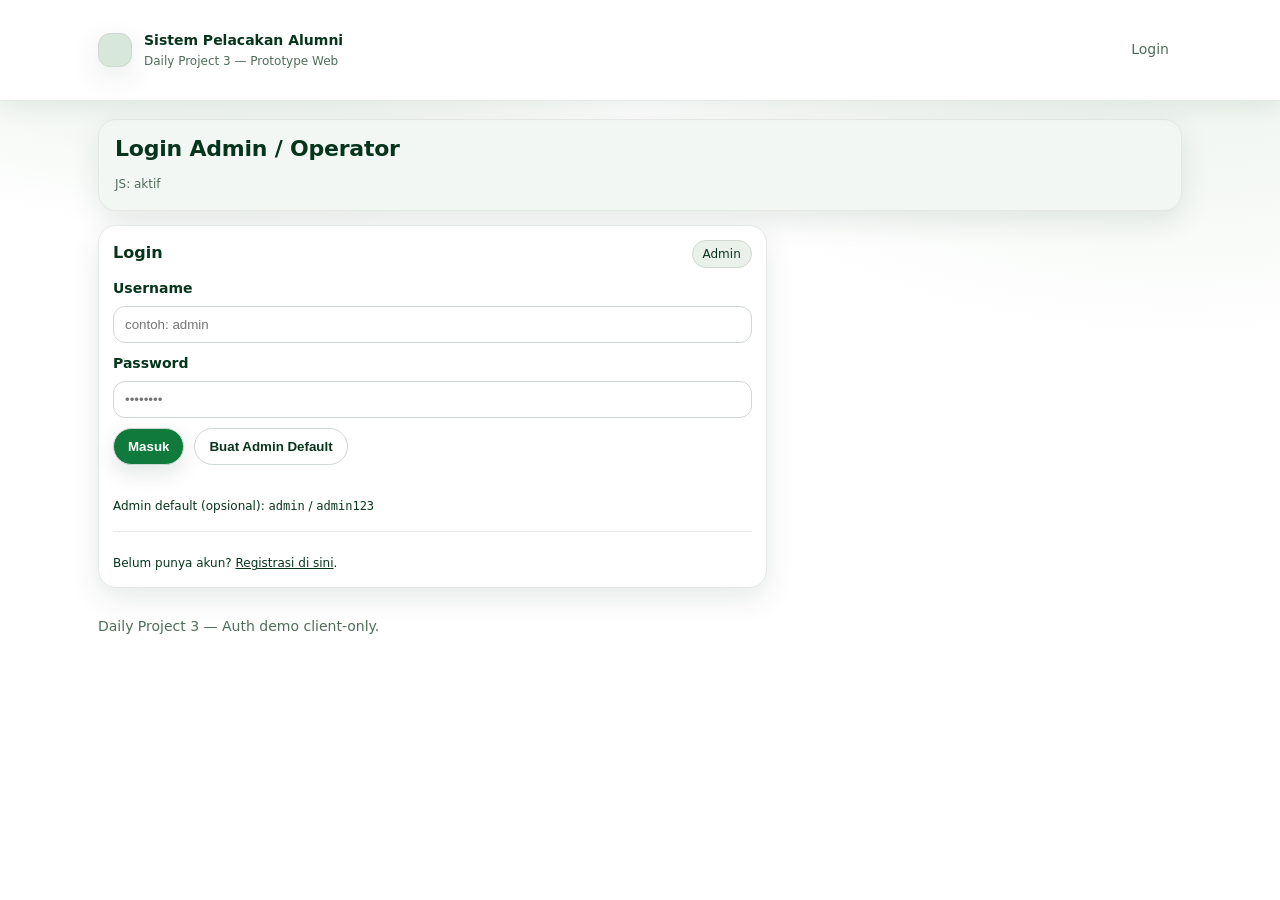
<file: index.html>
<!doctype html>
<html lang="id">
<head>
  <meta charset="utf-8" />
  <meta name="viewport" content="width=device-width, initial-scale=1" />
  <meta name="description" content="Prototype Sistem Pelacakan Alumni (Open Source)" />
  <title>Profiling — Sistem Pelacakan Alumni</title>
  <link rel="stylesheet" href="style.css?v=20260313" />
</head>
<body>
  <header class="site-header">
    <div class="container">
      <div class="topbar">
        <div class="brand">
          <div class="brand-mark" aria-hidden="true"></div>
          <div>
            <div class="brand-title">Sistem Pelacakan Alumni</div>
            <div class="brand-subtitle muted">Daily Project 3 — Prototype Web</div>
          </div>
        </div>
        <nav class="nav" aria-label="Navigasi">
          <a class="nav-link is-active" href="index.html" aria-current="page">Profiling</a>
          <a class="nav-link" href="search.html">Pencarian Publik</a>
          <a class="nav-link" href="validation.html">Validasi & Bukti</a>
        </nav>
        <button id="btnLogout" class="btn btn-ghost" type="button">Logout</button>
      </div>
    </div>
  </header>

  <main class="container">
    <section class="hero">
      <div>
        <h1>Profiling Data</h1>
        <p class="muted">Mulai dari input profil alumni → normalisasi & query generator. Lanjutkan ke halaman Pencarian untuk menjalankan crawler simulasi.</p>
        <p id="jsStatus" class="hint muted">JS: (memuat...)</p>
      </div>
      <div class="hero-actions">
        <button id="btnReset" class="btn btn-ghost" type="button">Reset</button>
        <button id="btnDemo" class="btn" type="button">Isi Contoh</button>
        <a class="btn" href="search.html">Lanjut Pencarian</a>
      </div>
    </section>

    <section class="grid-2">
      <section class="card" aria-labelledby="profilingTitle">
        <div class="card-head">
          <h2 id="profilingTitle">1) Profiling</h2>
          <span class="badge">Operator</span>
        </div>

      <form id="profileForm" class="stack" autocomplete="off">
        <div class="field">
          <label for="fullName">Nama Alumni</label>
          <input id="fullName" name="fullName" placeholder="contoh: Rina Putri" required />
        </div>

        <div class="field">
          <label for="aliases">Alias / Variasi Nama (pisahkan dengan koma)</label>
          <input id="aliases" name="aliases" placeholder="contoh: Rina P., R. Putri" />
          <p class="hint">Dipakai untuk normalisasi & pencocokan.</p>
        </div>

        <div class="row">
          <div class="field">
            <label for="domicile">Domisili</label>
            <input id="domicile" name="domicile" placeholder="contoh: Bandung" />
          </div>
          <div class="field">
            <label for="program">Prodi</label>
            <input id="program" name="program" placeholder="contoh: Teknik Informatika" />
          </div>
        </div>

        <div class="row">
          <div class="field">
            <label for="gradYear">Tahun Lulus</label>
            <input id="gradYear" name="gradYear" inputmode="numeric" placeholder="contoh: 2023" />
          </div>
          <div class="field">
            <label for="campus">Kampus / Universitas</label>
            <input id="campus" name="campus" placeholder="contoh: Universitas X" />
          </div>
        </div>

        <div class="divider"></div>

        <div class="row row-center">
          <label class="checkbox">
            <input id="optOut" name="optOut" type="checkbox" />
            <span>Opt-out (jangan proses/simpan data)</span>
          </label>
          <button id="btnGenerate" class="btn" type="submit">Generate Query</button>
        </div>
      </form>

      <div class="stack">
        <div class="card-subhead">
          <h3>Normalisasi & Query Generator</h3>
          <div class="actions">
            <button id="btnCopyQuery" class="btn btn-ghost" type="button" disabled>Copy Queries</button>
          </div>
        </div>
        <div class="row">
          <div class="mini">
            <div class="mini-title">Nama Normalisasi</div>
            <div id="normalizedName" class="mono muted">-</div>
          </div>
          <div class="mini">
            <div class="mini-title">Alias Terdeteksi</div>
            <div id="normalizedAliases" class="mono muted">-</div>
          </div>
        </div>

        <div class="field">
          <label for="queryList">Daftar Query</label>
          <textarea id="queryList" rows="6" readonly placeholder="Query akan muncul di sini..."></textarea>
        </div>

        <div class="actions">
          <a class="btn" href="search.html">Buka Pencarian Publik</a>
          <a class="btn btn-ghost" href="validation.html">Buka Validasi</a>
        </div>
      </div>
      </section>

      <section class="card" aria-labelledby="aboutTitle">
        <div class="card-head">
          <h2 id="aboutTitle">Ringkas Alur</h2>
          <span class="badge">MVP</span>
        </div>
        <div class="stack">
          <div class="empty">
            <div class="empty-title">Step-by-step</div>
            <div class="muted">1) Profiling → 2) Pencarian (crawler simulasi) → 3) Validasi & Bukti</div>
          </div>
          <ul class="bullets">
            <li></li>
            <li>Evidence disimulasikan (tidak scraping/melanggar ToS).</li>
            <li>Opt-out: proses & penyimpanan diblokir.</li>
          </ul>
        </div>
      </section>
    </section>
  </main>

  <footer class="container footer">
    <div class="muted">Daily Project 3 — Web prototype (HTML/CSS/JS).</div>
  </footer>

  <script src="app.js?v=20260313"></script>
</body>
</html>
</file>
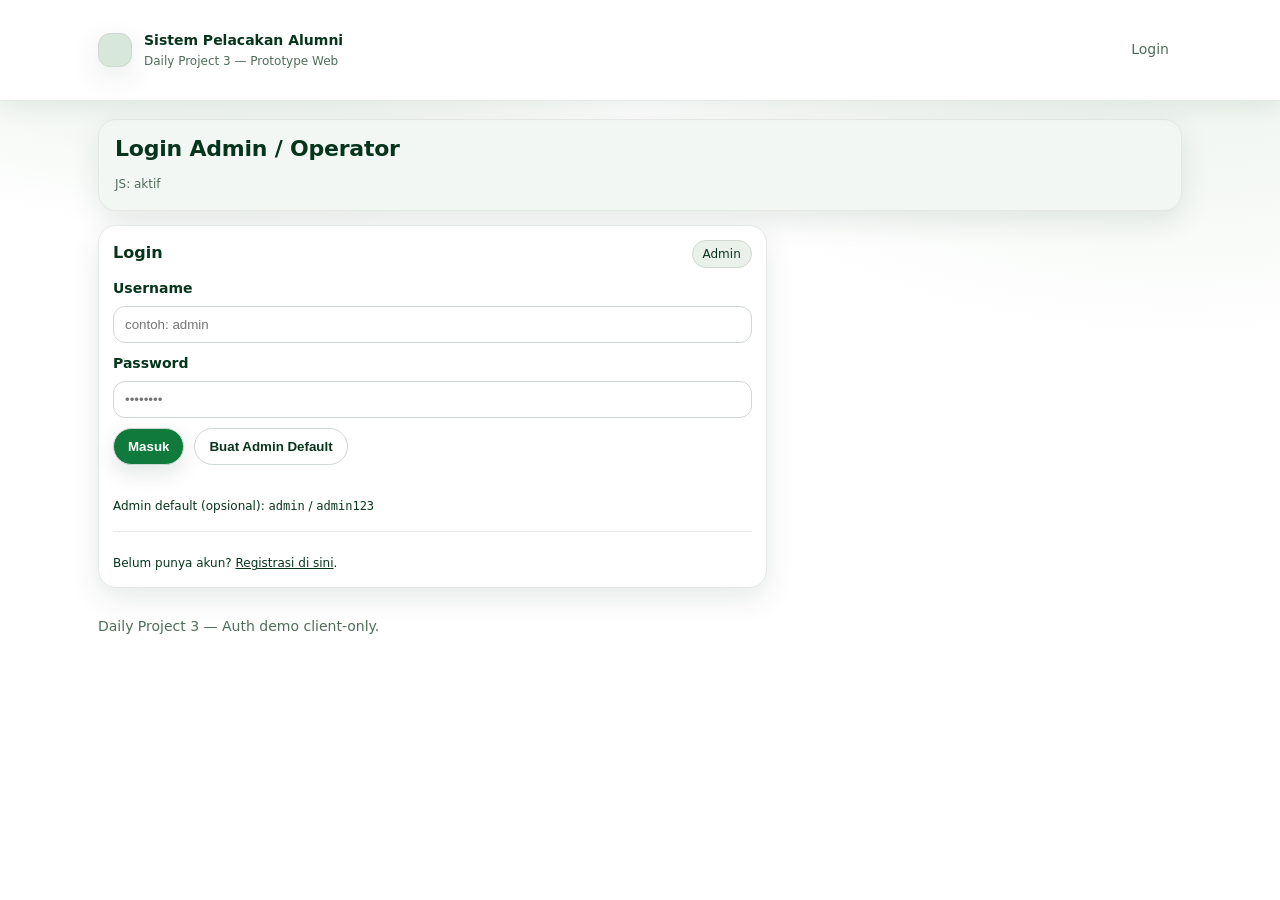
<file: auth.html>
<!doctype html>
<html lang="id">
<head>
  <meta charset="utf-8" />
  <meta name="viewport" content="width=device-width, initial-scale=1" />
  <meta name="description" content="Login dan registrasi admin/operator untuk Sistem Pelacakan Alumni" />
  <title>Login — Sistem Pelacakan Alumni</title>
  <link rel="stylesheet" href="style.css?v=20260313" />
</head>
<body>
  <header class="site-header">
    <div class="container">
      <div class="topbar">
        <div class="brand">
          <div class="brand-mark" aria-hidden="true"></div>
          <div>
            <div class="brand-title">Sistem Pelacakan Alumni</div>
            <div class="brand-subtitle muted">Daily Project 3 — Prototype Web</div>
          </div>
        </div>
        <nav class="nav" aria-label="Navigasi">
          <a class="nav-link" href="auth.html" aria-current="page">Login</a>
        </nav>
      </div>
    </div>
  </header>

  <main class="container">
    <section class="hero">
      <div>
        <h1>Login Admin / Operator</h1>
        <p class="muted">
        <p id="jsStatus" class="hint muted">JS: (memuat...)</p>
      </div>
    </section>

    <section class="grid-2">
      <section class="card" aria-labelledby="loginTitle">
        <div class="card-head">
          <h2 id="loginTitle">Login</h2>
          <span class="badge">Admin</span>
        </div>

        <form id="loginForm" class="stack" autocomplete="off">
          <div class="field">
            <label for="loginUsername">Username</label>
            <input id="loginUsername" name="username" placeholder="contoh: admin" required />
          </div>

          <div class="field">
            <label for="loginPassword">Password</label>
            <input id="loginPassword" name="password" type="password" placeholder="••••••••" required />
          </div>

          <div class="actions">
            <button class="btn" type="submit">Masuk</button>
            <button id="btnSeedAdmin" class="btn btn-ghost" type="button">Buat Admin Default</button>
          </div>

          <p id="authMessage" class="hint muted"></p>
          <p class="hint">Admin default (opsional): <span class="mono">admin</span> / <span class="mono">admin123</span></p>

          <div class="divider"></div>
          <p class="hint">Belum punya akun? <a href="register.html">Registrasi di sini</a>.</p>
        </form>
      </section>
    </section>
  </main>

  <footer class="container footer">
    <div class="muted">Daily Project 3 — Auth demo client-only.</div>
  </footer>

  <script>
    // Mark this page as public to avoid redirect loop.
    window.__DP3_PUBLIC_PAGE__ = true;
  </script>
  <script src="app.js?v=20260313"></script>
</body>
</html>
</file>
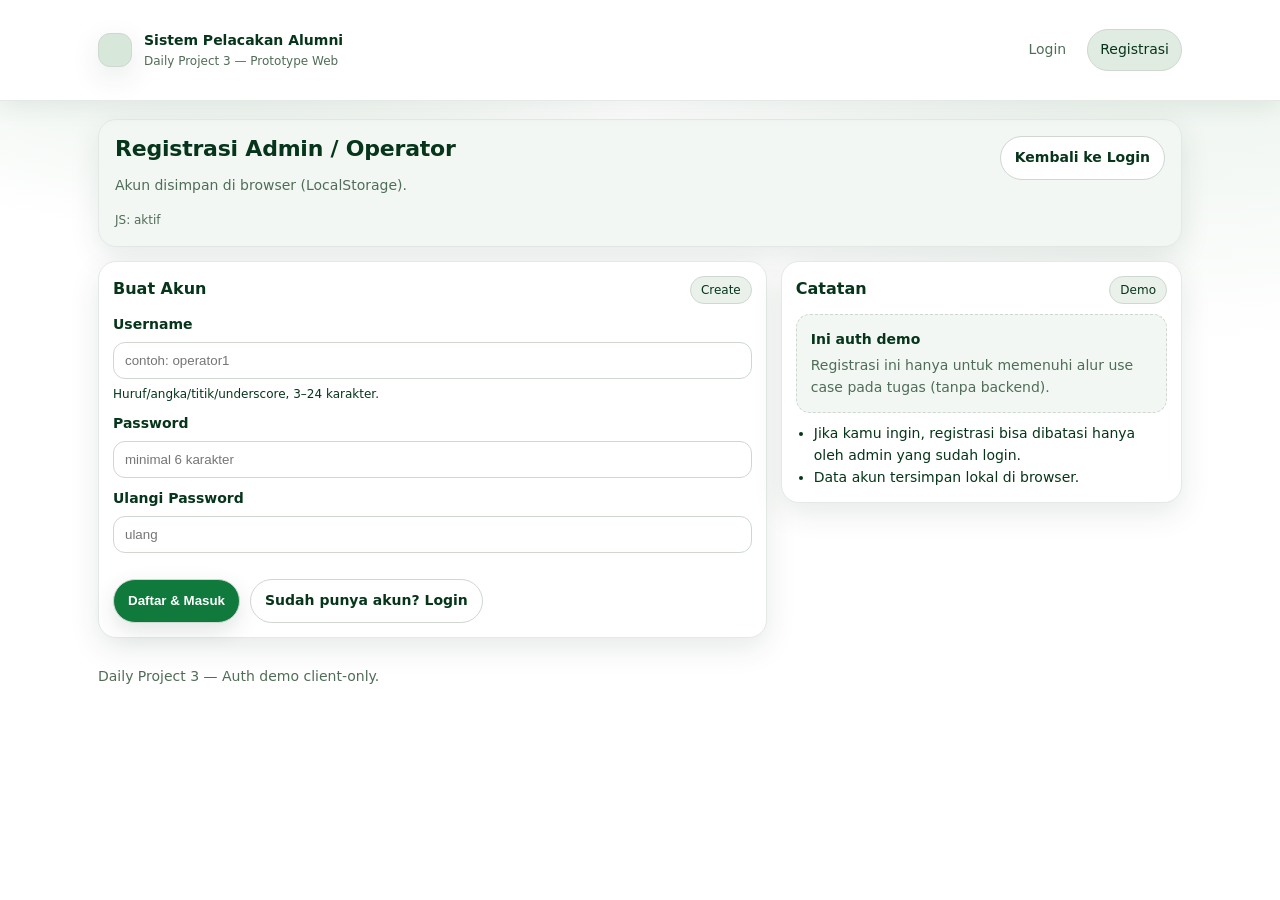
<file: register.html>
<!doctype html>
<html lang="id">
<head>
  <meta charset="utf-8" />
  <meta name="viewport" content="width=device-width, initial-scale=1" />
  <meta name="description" content="Registrasi admin/operator untuk Sistem Pelacakan Alumni" />
  <title>Registrasi — Sistem Pelacakan Alumni</title>
  <link rel="stylesheet" href="style.css?v=20260313" />
</head>
<body>
  <header class="site-header">
    <div class="container">
      <div class="topbar">
        <div class="brand">
          <div class="brand-mark" aria-hidden="true"></div>
          <div>
            <div class="brand-title">Sistem Pelacakan Alumni</div>
            <div class="brand-subtitle muted">Daily Project 3 — Prototype Web</div>
          </div>
        </div>
        <nav class="nav" aria-label="Navigasi">
          <a class="nav-link" href="auth.html">Login</a>
          <a class="nav-link is-active" href="register.html" aria-current="page">Registrasi</a>
        </nav>
      </div>
    </div>
  </header>

  <main class="container">
    <section class="hero">
      <div>
        <h1>Registrasi Admin / Operator</h1>
        <p class="muted">Akun disimpan di browser (LocalStorage).</p>
        <p id="jsStatus" class="hint muted">JS: (memuat...)</p>
      </div>
      <div class="hero-actions">
        <a class="btn btn-ghost" href="auth.html">Kembali ke Login</a>
      </div>
    </section>

    <section class="grid-2">
      <section class="card" aria-labelledby="registerTitle">
        <div class="card-head">
          <h2 id="registerTitle">Buat Akun</h2>
          <span class="badge">Create</span>
        </div>

        <form id="registerForm" class="stack" autocomplete="off">
          <div class="field">
            <label for="regUsername">Username</label>
            <input id="regUsername" name="username" placeholder="contoh: operator1" required />
            <p class="hint">Huruf/angka/titik/underscore, 3–24 karakter.</p>
          </div>

          <div class="field">
            <label for="regPassword">Password</label>
            <input id="regPassword" name="password" type="password" placeholder="minimal 6 karakter" required />
          </div>

          <div class="field">
            <label for="regPassword2">Ulangi Password</label>
            <input id="regPassword2" name="password2" type="password" placeholder="ulang" required />
          </div>

          <p id="authMessage" class="hint muted"></p>

          <div class="actions">
            <button class="btn" type="submit">Daftar & Masuk</button>
            <a class="btn btn-ghost" href="auth.html">Sudah punya akun? Login</a>
          </div>
        </form>
      </section>

      <section class="card" aria-labelledby="noteTitle">
        <div class="card-head">
          <h2 id="noteTitle">Catatan</h2>
          <span class="badge">Demo</span>
        </div>
        <div class="stack">
          <div class="empty">
            <div class="empty-title">Ini auth demo</div>
            <div class="muted">Registrasi ini hanya untuk memenuhi alur use case pada tugas (tanpa backend).</div>
          </div>
          <ul class="bullets">
            <li>Jika kamu ingin, registrasi bisa dibatasi hanya oleh admin yang sudah login.</li>
            <li>Data akun tersimpan lokal di browser.</li>
          </ul>
        </div>
      </section>
    </section>
  </main>

  <footer class="container footer">
    <div class="muted">Daily Project 3 — Auth demo client-only.</div>
  </footer>

  <script>
    window.__DP3_PUBLIC_PAGE__ = true;
  </script>
  <script src="app.js?v=20260313"></script>
</body>
</html>
</file>
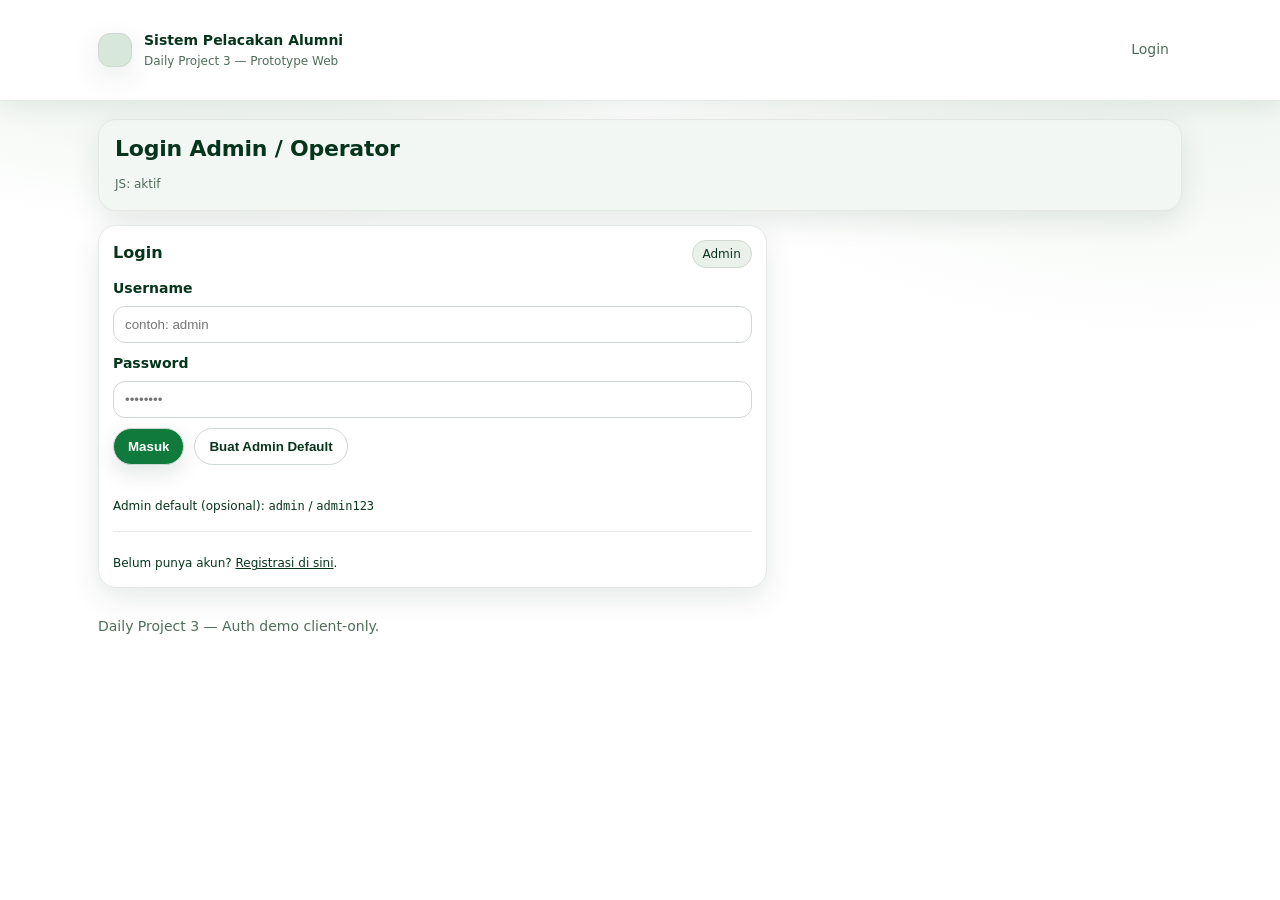
<file: search.html>
<!doctype html>
<html lang="id">
<head>
  <meta charset="utf-8" />
  <meta name="viewport" content="width=device-width, initial-scale=1" />
  <meta name="description" content="Mesin pencarian publik untuk Sistem Pelacakan Alumni" />
  <title>Pencarian Publik — Sistem Pelacakan Alumni</title>
  <link rel="stylesheet" href="style.css?v=20260313" />
</head>
<body>
  <header class="site-header">
    <div class="container">
      <div class="topbar">
        <div class="brand">
          <div class="brand-mark" aria-hidden="true"></div>
          <div>
            <div class="brand-title">Sistem Pelacakan Alumni</div>
            <div class="brand-subtitle muted">Daily Project 3 — Prototype Web</div>
          </div>
        </div>
        <nav class="nav" aria-label="Navigasi">
          <a class="nav-link" href="index.html">Profiling</a>
          <a class="nav-link is-active" href="search.html" aria-current="page">Pencarian Publik</a>
          <a class="nav-link" href="validation.html">Validasi & Bukti</a>
        </nav>
        <button id="btnLogout" class="btn btn-ghost" type="button">Logout</button>
      </div>
    </div>
  </header>

  <main class="container">
    <section class="hero">
      <div>
        <h1>Pencarian Publik</h1>
        <p class="muted">Jalankan crawler untuk menghasilkan evidence dari query yang dibuat di halaman Profiling. Kamu bisa pakai mode simulasi atau 1 sumber API publik.</p>
        <p id="jsStatus" class="hint muted">JS: (memuat...)</p>
      </div>
      <div class="hero-actions">
        <a class="btn btn-ghost" href="index.html">Kembali ke Profiling</a>
        <a class="btn" href="validation.html">Ke Validasi</a>
      </div>
    </section>

    <section class="grid-2">
      <section class="card" aria-labelledby="searchTitle">
        <div class="card-head">
          <h2 id="searchTitle">2) Konfigurasi Crawler</h2>
          <span class="badge">Automated</span>
        </div>

        <div class="stack">
          <div class="field">
            <label for="queryList">Query (dibawa dari Profiling)</label>
            <textarea id="queryList" rows="6" readonly placeholder="Buka Profiling untuk generate query..."></textarea>
            <p class="hint">Jika query kosong, kembali ke Profiling dan klik <strong>Generate Query</strong>.</p>
          </div>

          <div class="row">
            <div class="field">
              <label for="engine">Sumber Evidence</label>
              <select id="engine">
                <option value="openalex" selected>OpenAlex (API publik)</option>
                <option value="google">Google</option>
                <option value="bing">Bing</option>
              </select>
            </div>
            <div class="field">
              <label for="resultCount">Jumlah Evidence</label>
              <select id="resultCount">
                <option value="6">6</option>
                <option value="10" selected>10</option>
                <option value="14">14</option>
              </select>
            </div>
          </div>

          <div class="field">
            <label>Sumber Data (multi-source)</label>
            <div class="chips" role="group" aria-label="Sumber data">
              <label class="chip"><input type="checkbox" id="srcScholar" checked /> <span>Portal Akademik (Scholar/Sinta)</span></label>
              <label class="chip"><input type="checkbox" id="srcPublic" checked /> <span>Web Instansi & Berita Publik</span></label>
            </div>
            <p class="hint">Catatan: opsi multi-source hanya dipakai pada mode simulasi. Mode OpenAlex memakai API publik.</p>
          </div>

          <div class="row row-center">
            <button id="btnRunCrawler" class="btn" type="button">Jalankan Crawler</button>
            <button id="btnClearEvidence" class="btn btn-ghost" type="button" disabled>Clear Evidence</button>
          </div>
          <p id="crawlerDisabledReason" class="hint muted"></p>

          <div class="divider"></div>

          <div class="mini">
            <div class="mini-title">Ringkasan</div>
            <div class="mono muted" id="searchSummary">Menunggu query</div>
          </div>

          <div class="actions">
            <button id="btnExportEvidence" class="btn btn-ghost" type="button" disabled>Export Evidence JSON</button>
            <a class="btn" href="validation.html">Lanjut Validasi</a>
          </div>
        </div>
      </section>

      <section class="card" aria-labelledby="whatNextTitle">
        <div class="card-head">
          <h2 id="whatNextTitle">Apa Berikutnya?</h2>
          <span class="badge">Operator</span>
        </div>
        <div class="stack">
          <div class="empty">
            <div class="empty-title">Validasi dilakukan di halaman terpisah</div>
            <div class="muted">Setelah evidence terkumpul, buka <strong>Validasi & Bukti</strong> untuk verifikasi manual, finalisasi, dan simpan proof.</div>
          </div>
        </div>
      </section>
    </section>
  </main>

  <footer class="container footer">
    <div class="muted">Prototype client-only — HTML/CSS/JS.</div>
  </footer>

  <script src="app.js?v=20260313"></script>
</body>
</html>
</file>
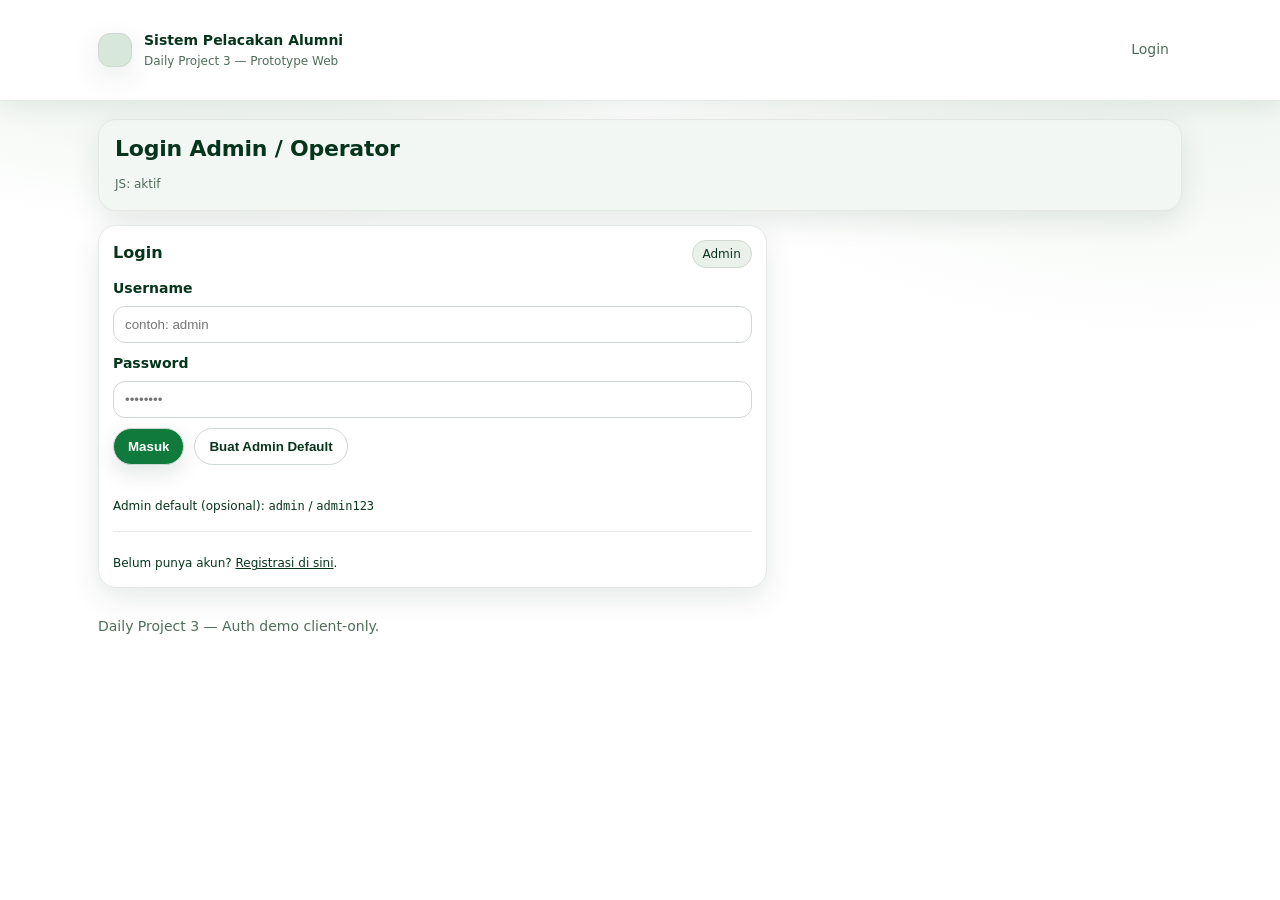
<file: validation.html>
<!doctype html>
<html lang="id">
<head>
  <meta charset="utf-8" />
  <meta name="viewport" content="width=device-width, initial-scale=1" />
  <meta name="description" content="Validasi dan bukti untuk Sistem Pelacakan Alumni" />
  <title>Validasi & Bukti — Sistem Pelacakan Alumni</title>
  <link rel="stylesheet" href="style.css?v=20260313" />
</head>
<body>
  <header class="site-header">
    <div class="container">
      <div class="topbar">
        <div class="brand">
          <div class="brand-mark" aria-hidden="true"></div>
          <div>
            <div class="brand-title">Sistem Pelacakan Alumni</div>
            <div class="brand-subtitle muted">Daily Project 3 — Prototype Web</div>
          </div>
        </div>
        <nav class="nav" aria-label="Navigasi">
          <a class="nav-link" href="index.html">Profiling</a>
          <a class="nav-link" href="search.html">Pencarian Publik</a>
          <a class="nav-link is-active" href="validation.html" aria-current="page">Validasi & Bukti</a>
        </nav>
        <button id="btnLogout" class="btn btn-ghost" type="button">Logout</button>
      </div>
    </div>
  </header>

  <main class="container">
    <section class="hero">
      <div>
        <h1>Validasi & Bukti</h1>
        <p class="muted">Verifikasi manual evidence, cek skor, finalisasi data alumni, dan simpan proof lokal.</p>
        <p id="jsStatus" class="hint muted">JS: (memuat...)</p>
      </div>
      <div class="hero-actions">
        <a class="btn btn-ghost" href="search.html">Kembali ke Pencarian</a>
        <button id="btnReset" class="btn" type="button">Reset</button>
      </div>
    </section>

    <section class="grid-2">
      <section class="card" aria-labelledby="validationTitle">
        <div class="card-head">
          <h2 id="validationTitle">3) Skor, Finalisasi, Proof</h2>
          <span class="badge">Operator</span>
        </div>

        <div class="stack">
          <div class="row">
            <div class="mini">
              <div class="mini-title">Skor Tertinggi</div>
              <div id="topScore" class="mono muted">-</div>
            </div>
            <div class="mini">
              <div class="mini-title">Status</div>
              <div id="statusText" class="mono muted">Menunggu evidence</div>
            </div>
          </div>

          <div class="divider"></div>

          <div class="row row-center">
            <button id="btnFinalize" class="btn" type="button">Finalisasi Data Alumni</button>
            <button id="btnSaveProof" class="btn btn-ghost" type="button">Simpan Bukti</button>
          </div>

          <div class="field">
            <label for="finalOutput">Hasil Finalisasi (ringkas)</label>
            <textarea id="finalOutput" rows="9" readonly placeholder="Hasil finalisasi akan muncul di sini..."></textarea>
            <p class="hint">Simpan Bukti menyimpan ringkasan evidence ke LocalStorage dan bisa diexport.</p>
          </div>

          <div class="card-subhead">
            <h3>Riwayat Bukti (Local)</h3>
            <div class="actions">
              <button id="btnExportProof" class="btn btn-ghost" type="button">Export Proof</button>
              <button id="btnClearProof" class="btn btn-ghost" type="button">Hapus Proof</button>
            </div>
          </div>

          <div id="proofList" class="list small"></div>
        </div>
      </section>

      <section class="card" aria-labelledby="evidenceTitle">
        <div class="card-head">
          <h2 id="evidenceTitle">Evidence</h2>
          <span class="badge">Multi-source</span>
        </div>

        <div class="stack">
          <div class="row row-center">
            <button id="btnClearEvidence" class="btn btn-ghost" type="button" disabled>Clear Evidence</button>
            <button id="btnExportEvidence" class="btn btn-ghost" type="button" disabled>Export Evidence JSON</button>
          </div>

          <div id="evidenceEmpty" class="empty">
            <div class="empty-title">Belum ada evidence</div>
            <div class="muted">Buka halaman Pencarian Publik dan klik <strong>Jalankan Crawler</strong>.</div>
          </div>

          <div id="evidenceList" class="list" aria-live="polite"></div>
        </div>
      </section>
    </section>

    <section class="card" aria-labelledby="notesTitle">
      <div class="card-head">
        <h2 id="notesTitle">Catatan Implementasi</h2>
        <span class="badge">MVP</span>
      </div>
      <div class="stack">
        <ul class="bullets">
          <li>Tanpa backend: semua berjalan di browser.</li>
          <li>Evidence disimulasikan (tidak scraping/melanggar ToS).</li>
          <li>Opt-out: proses & penyimpanan dinonaktifkan.</li>
        </ul>
      </div>
    </section>
  </main>

  <footer class="container footer">
    <div class="muted">Daily Project 3 — Web prototype (HTML/CSS/JS).</div>
  </footer>

  <script src="app.js?v=20260313"></script>
</body>
</html>
</file>
<file: style.css>
:root{
  color-scheme: light;

  --radius-lg: 18px;
  --radius-md: 14px;
  --radius-sm: 12px;

  --brand: #0f7a3b;
  --brand-ink: #06351b;
  --brand-soft: color-mix(in oklab, var(--brand) 14%, white);
  --border: color-mix(in oklab, var(--brand-ink) 18%, white);
  --border-soft: color-mix(in oklab, var(--brand-ink) 10%, white);
  --surface: white;
  --surface-2: color-mix(in oklab, var(--brand) 6%, white);
  --text-soft: color-mix(in oklab, var(--brand-ink) 70%, white);
  --shadow: 0 18px 50px color-mix(in oklab, var(--brand-ink) 14%, transparent);
  --shadow-soft: 0 10px 30px color-mix(in oklab, var(--brand-ink) 10%, transparent);
}

*{ box-sizing: border-box; }

html, body{ height: 100%; }

body{
  margin: 0;
  font: 14px/1.55 system-ui, -apple-system, Segoe UI, Roboto, Arial, sans-serif;
  color: var(--brand-ink);
  background:
    radial-gradient(900px 520px at 16% -10%, color-mix(in oklab, var(--brand) 16%, white), transparent 62%),
    radial-gradient(900px 540px at 92% 0%, color-mix(in oklab, var(--brand) 10%, white), transparent 64%),
    white;
}

h1, h2, h3{ margin: 0; line-height: 1.15; }
h1{ font-size: 22px; letter-spacing: -0.01em; }
h2{ font-size: 16px; }
h3{ font-size: 14px; }

a{ color: inherit; }

.container{
  max-width: 1120px;
  margin: 0 auto;
  padding: 18px;
}

.site-header{
  position: sticky;
  top: 0;
  z-index: 1000;
  background: white;
  border-bottom: 1px solid var(--border-soft);
  box-shadow: 0 6px 22px color-mix(in oklab, var(--brand-ink) 8%, transparent);
}

.topbar{
  display: flex;
  align-items: center;
  justify-content: space-between;
  gap: 16px;
  min-height: 64px;
}

.brand{ display: flex; align-items: center; gap: 12px; }
.brand-mark{
  width: 34px;
  height: 34px;
  border-radius: 12px;
  background: color-mix(in oklab, var(--brand) 18%, white);
  border: 1px solid var(--border);
  box-shadow: var(--shadow-soft);
}
.brand-title{ font-weight: 800; }
.brand-subtitle{ font-size: 12px; }

.nav{
  display: flex;
  gap: 8px;
  align-items: center;
  flex-wrap: wrap;
  justify-content: flex-end;
}

.nav-link{
  text-decoration: none;
  padding: 9px 12px;
  border-radius: 999px;
  border: 1px solid transparent;
  color: var(--text-soft);
}

.nav-link:hover{
  border-color: var(--border-soft);
  background: color-mix(in oklab, var(--brand) 8%, white);
  color: var(--brand-ink);
}

.nav-link.is-active{
  border-color: var(--border);
  background: color-mix(in oklab, var(--brand) 14%, white);
  color: var(--brand-ink);
}

.hero{
  border: 1px solid var(--border-soft);
  border-radius: var(--radius-lg);
  background: var(--surface-2);
  padding: 16px;
  display: flex;
  align-items: flex-start;
  justify-content: space-between;
  gap: 14px;
  box-shadow: var(--shadow-soft);
}

.hero-actions{ display: flex; gap: 10px; align-items: center; flex-wrap: wrap; justify-content: flex-end; }

.grid-2{
  display: grid;
  gap: 14px;
  grid-template-columns: 1fr;
  margin-top: 14px;
}

@media (min-width: 980px){
  .grid-2{ grid-template-columns: 1.25fr 0.75fr; align-items: start; }
}

.card{
  border: 1px solid var(--border-soft);
  background: var(--surface);
  border-radius: var(--radius-lg);
  padding: 14px;
  box-shadow: var(--shadow-soft);
}

.card-head{
  display: flex;
  align-items: baseline;
  justify-content: space-between;
  gap: 12px;
  padding-bottom: 10px;
}

.card-subhead{
  display: flex;
  align-items: center;
  justify-content: space-between;
  gap: 10px;
}

.stack{ display: grid; gap: 10px; }

.row{
  display: grid;
  gap: 10px;
  grid-template-columns: 1fr;
}

@media (min-width: 640px){
  .row{ grid-template-columns: 1fr 1fr; }
  .row.row-center{ grid-template-columns: 1fr auto; align-items: center; }
}

.field label{
  display: block;
  font-weight: 650;
  margin-bottom: 6px;
}

input, select, textarea{
  width: 100%;
  border: 1px solid var(--border);
  border-radius: var(--radius-sm);
  padding: 10px 11px;
  background: white;
  color: var(--brand-ink);
}

input:focus, select:focus, textarea:focus, button:focus, a:focus{
  outline: 2px solid color-mix(in oklab, var(--brand) 45%, white);
  outline-offset: 2px;
}

textarea{ resize: vertical; }

.hint{ margin: 6px 0 0; font-size: 12px; }
.muted{ color: var(--text-soft); }

.mono{ font-family: ui-monospace, SFMono-Regular, Menlo, Consolas, monospace; }

.badge{
  font-size: 12px;
  padding: 4px 10px;
  border-radius: 999px;
  border: 1px solid var(--border);
  background: color-mix(in oklab, var(--brand) 10%, white);
  white-space: nowrap;
}

.btn{
  border: 1px solid var(--border);
  background: var(--brand);
  color: white;
  border-radius: 999px;
  padding: 10px 14px;
  font-weight: 750;
  cursor: pointer;
  text-decoration: none;
  display: inline-flex;
  align-items: center;
  justify-content: center;
  gap: 8px;
  box-shadow: 0 8px 22px color-mix(in oklab, var(--brand-ink) 12%, transparent);
}

.btn:hover{ transform: translateY(-1px); }

.btn:disabled{ opacity: .55; cursor: not-allowed; transform: none; box-shadow: none; }

.btn.btn-ghost{
  background: white;
  color: var(--brand-ink);
  box-shadow: none;
}

.btn.btn-ghost:hover{ background: color-mix(in oklab, var(--brand) 8%, white); }

.actions{ display: flex; gap: 10px; flex-wrap: wrap; }

.checkbox{ display: inline-flex; gap: 10px; align-items: center; font-weight: 650; }
.checkbox input{ width: auto; }

.divider{ height: 1px; background: var(--border-soft); margin: 6px 0; }

.mini{
  border: 1px solid var(--border-soft);
  border-radius: var(--radius-md);
  padding: 10px;
  background: var(--surface-2);
}

.mini-title{ font-size: 12px; font-weight: 800; margin-bottom: 6px; color: var(--text-soft); }

.chips{ display: flex; flex-wrap: wrap; gap: 8px; }

.chip{
  display: inline-flex;
  gap: 8px;
  align-items: center;
  border: 1px solid var(--border);
  border-radius: 999px;
  padding: 8px 10px;
  user-select: none;
  background: white;
}

.chip input{ width: auto; }

.empty{
  border: 1px dashed var(--border);
  border-radius: var(--radius-md);
  padding: 14px;
  background: color-mix(in oklab, var(--brand) 6%, white);
}

.empty-title{ font-weight: 850; margin-bottom: 4px; }

.list{ display: grid; gap: 10px; }
.list.small .item{ padding: 10px; }

.item{
  border: 1px solid var(--border-soft);
  border-radius: var(--radius-lg);
  padding: 12px;
  display: grid;
  gap: 8px;
  background: color-mix(in oklab, var(--brand) 5%, white);
}

.item-top{ display: flex; justify-content: space-between; gap: 8px; align-items: baseline; }

.kv{ display: grid; gap: 4px; font-size: 12px; color: var(--text-soft); }
.kv span{ display: inline-block; }

.score{ font-weight: 900; font-size: 18px; }

.tag{
  font-size: 12px;
  border: 1px solid var(--border);
  border-radius: 999px;
  padding: 2px 8px;
  color: var(--text-soft);
  background: color-mix(in oklab, var(--brand) 8%, white);
}

@media (max-width: 560px){
  .container{ padding: 14px; }

  .topbar{
    flex-wrap: wrap;
    align-items: center;
    gap: 10px;
    min-height: auto;
    padding-top: 6px;
    padding-bottom: 6px;
  }

  .topbar > .brand{ order: 1; flex: 1 1 auto; min-width: 220px; }
  .topbar > #btnLogout{ order: 2; }
  .topbar > .nav{
    order: 3;
    flex: 1 0 100%;
    justify-content: center;
  }

  .nav-link{ padding: 8px 10px; }
}

.bullets{ margin: 0; padding-left: 18px; }

.footer{ padding-top: 10px; padding-bottom: 22px; }
</file>
